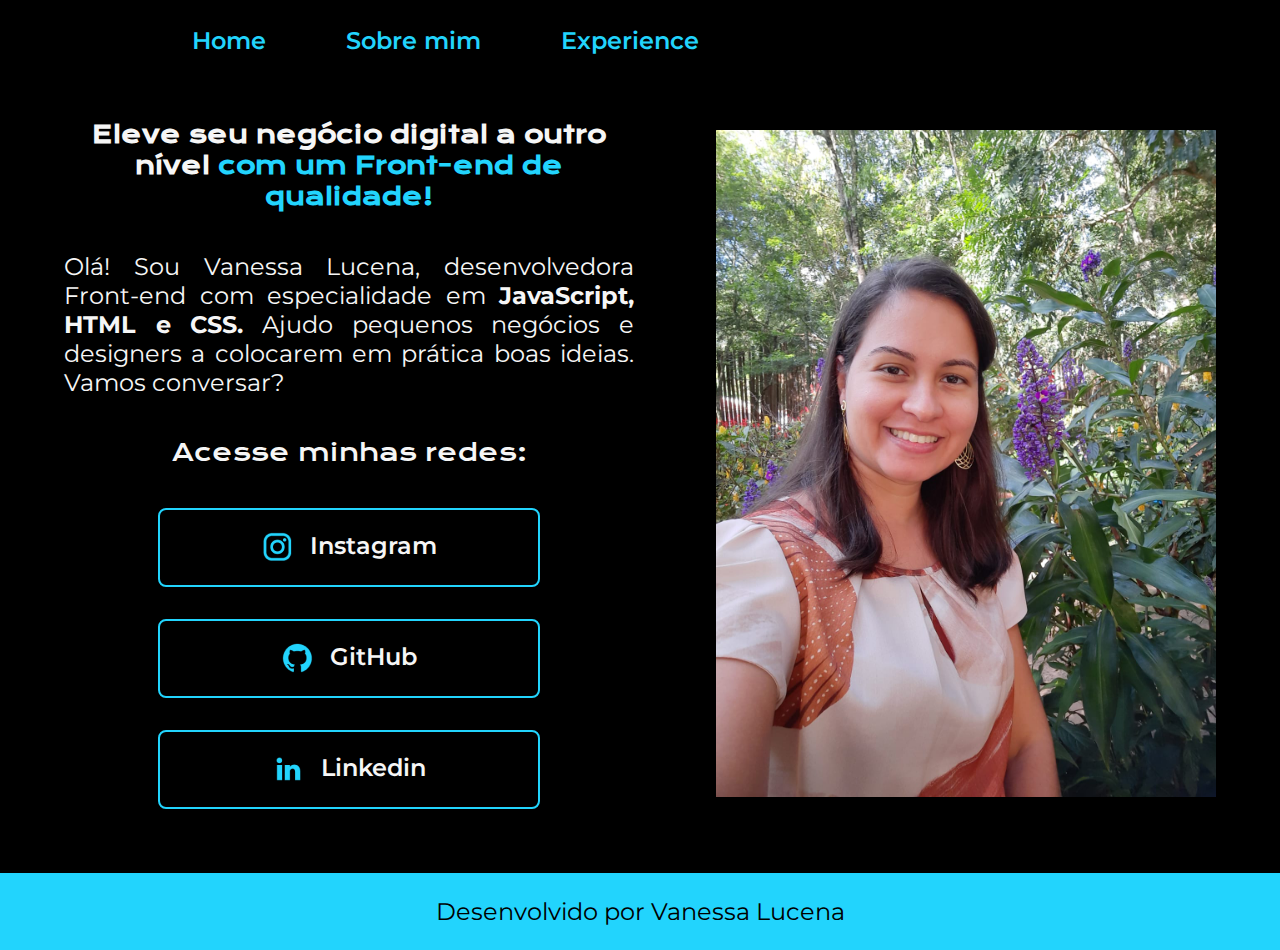
<file: index.html>
<!DOCTYPE html>
<html lang="pt-br">
<head>
    <meta charset="UTF-8">
    <meta name="viewport" content="width=device-width, initial-scale=1.0">
    <title>Portifolio</title>
    <link rel="stylesheet" href="style/style.css">
</head>
<body>
    <header class="cabecalho">
        <nav class="cabecalho__menu">
            <a class="cabecalho__menu__link" href="index.html">Home</a>
            <a class="cabecalho__menu__link" href="about.html">Sobre mim</a>
            <a class="cabecalho__menu__link" href="experience.html">Experience</a>
        </nav>
    </header>
    <main class="apresentacao">
        <section class="apresentacao__conteudo">
            <h1 class="apresentacao__conteudo__titulo">Eleve seu negócio digital a outro nível <strong class="titulo-destaque"> com um Front-end de qualidade!
            </strong></h1>
            <p class="apresentacao__conteudo__texto">Olá! Sou Vanessa Lucena, desenvolvedora Front-end com especialidade em <strong>JavaScript, HTML e CSS.</strong> Ajudo pequenos negócios e designers a colocarem em prática boas ideias. Vamos conversar?</p>
            <h2 class="apresentacao__links__subtitulo">Acesse minhas redes:</h2>
            <div class="apresentacao__links">
                <a class="apresentacao__links__botoes" href="https://www.instagram.com"><img src="assets/instagram.png">
                    Instagram</a>
                                  
                <a class="apresentacao__links__botoes" href="https://github.com/nessinhasouza"><img src="assets/github.png">
                    GitHub</a>
                                  
                <a class="apresentacao__links__botoes" href="https://www.linkedin.com/in/vanessa-souza-91914128b/"><img src="assets/linkedin.png">
                    Linkedin</a>
                           
            </div>
        </section>
        <img class= "apresentacao__imagem"  src="assets/foto portifólio.jpeg" alt="Vanessa Lucena"> 
    </main>
    <footer class="rodape">Desenvolvido por Vanessa Lucena</footer>
</body>
</html>
</file>
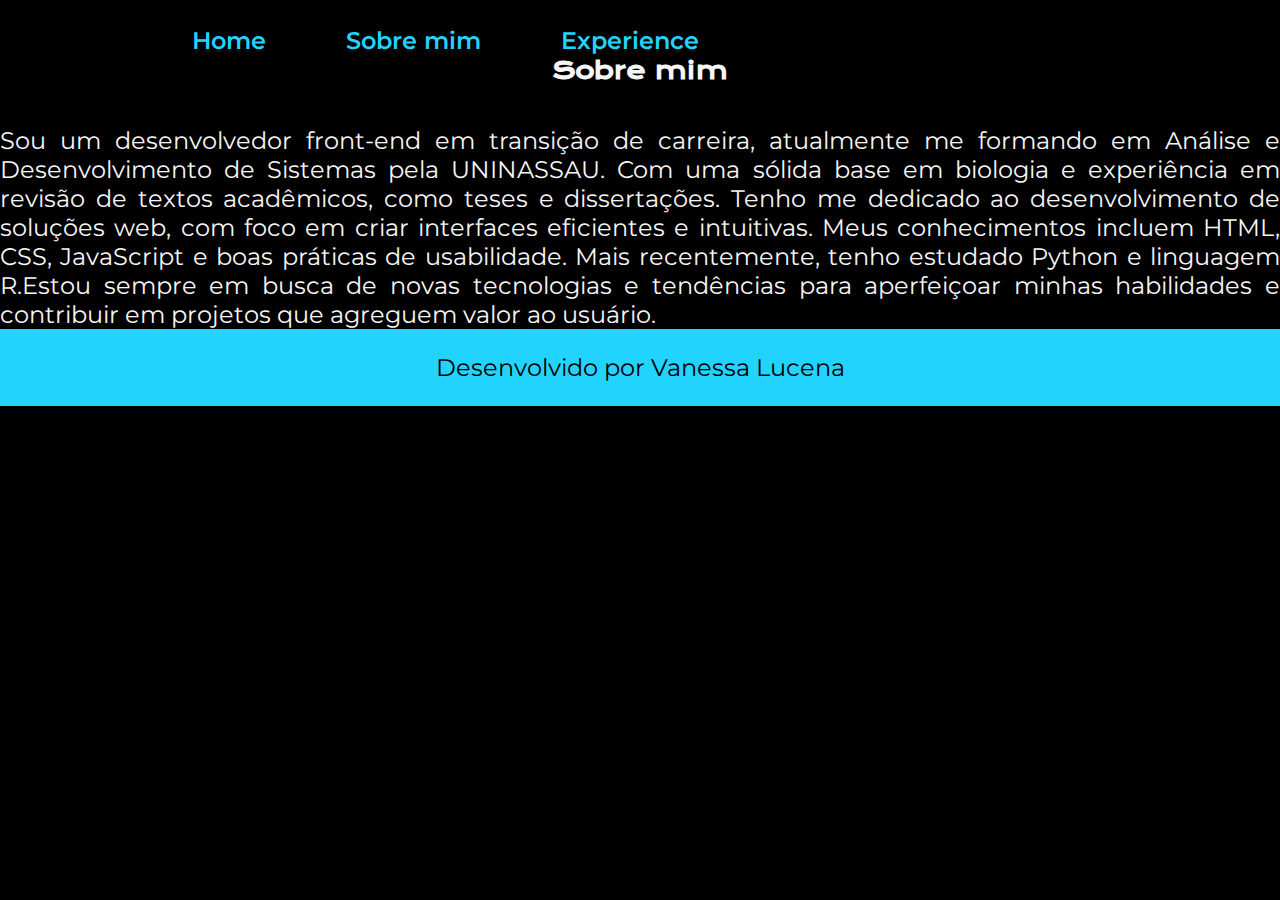
<file: about.html>
<!DOCTYPE html>
<html lang="pt-br">
<head>
    <meta charset="UTF-8">
    <meta name="viewport" content="width=device-width, initial-scale=1.0">
    <title>Sobre mim</title>
    <link rel="stylesheet" href="style/style.css" type="text/css">
</head>
<body>
    <header class="cabecalho">
        <nav class="cabecalho__menu">
            <a class="cabecalho__menu__link" href="index.html">Home</a>
            <a class="cabecalho__menu__link" href="about.html">Sobre mim</a>
            <a class="cabecalho__menu__link" href="experience.html">Experience</a>
        </nav>
    </header>
    <main>
        <section class="apresentacao__conteudo">
            <h1 class="apresentacao__conteudo__titulo">Sobre mim</h1>
            <p class="apresentacao__conteudo__texto">Sou um desenvolvedor front-end em transição de carreira, atualmente me formando em Análise e Desenvolvimento de Sistemas pela UNINASSAU. Com uma sólida base em biologia e experiência em revisão de textos acadêmicos, como teses e dissertações. Tenho me dedicado ao desenvolvimento de soluções web, com foco em criar interfaces eficientes e intuitivas. Meus conhecimentos incluem HTML, CSS, JavaScript e boas práticas de usabilidade. Mais recentemente, tenho estudado Python e linguagem R.Estou sempre em busca de novas tecnologias e tendências para aperfeiçoar minhas habilidades e contribuir em projetos que agreguem valor ao usuário.
            </p>
        </section>
       
    </main>
    <footer class="rodape">Desenvolvido por Vanessa Lucena</footer>
</body>
</html>
</file>
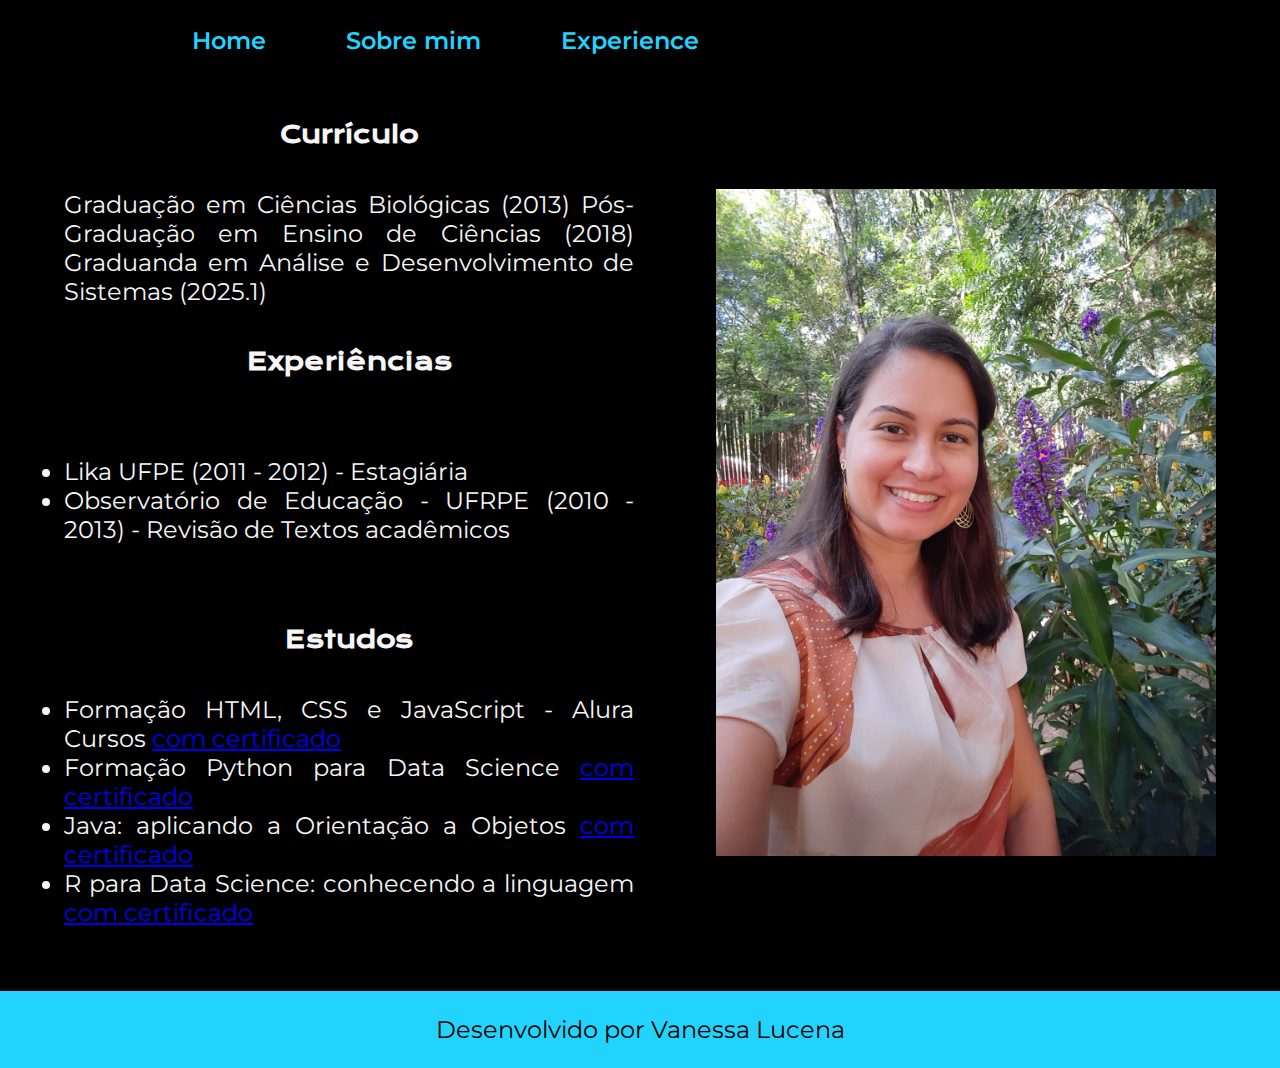
<file: experience.html>
<!DOCTYPE html>
<html lang="pt-br">
<head>
    <meta charset="UTF-8">
    <meta name="viewport" content="width=device-width, initial-scale=1.0">
    <title>Experiências</title>
    <link rel="stylesheet" href="style/style.css">
</head>
<body>
    <header class="cabecalho">
        <nav class="cabecalho__menu">
            <a class="cabecalho__menu__link" href="index.html">Home</a>
            <a class="cabecalho__menu__link" href="about.html">Sobre mim</a>
            <a class="cabecalho__menu__link" href="experience.html">Experience</a>
        </nav>    
    </header>
    <main>
        
    <main class="apresentacao">
        <section class="apresentacao__conteudo">
            <h1 class="apresentacao__conteudo__titulo">Currículo</h1>
            <p class="apresentacao__conteudo__texto">

               Graduação em Ciências Biológicas (2013)
               Pós-Graduação em Ensino de Ciências (2018)
               Graduanda em Análise e Desenvolvimento de Sistemas (2025.1)

            </p>
            <h2 class="apresentacao__conteudo__titulo">Experiências</h2>
            <p class="apresentacao__conteudo__texto">
            <ul class="apresentacao__conteudo__texto">
                <li> Lika UFPE (2011 - 2012) - Estagiária</li>
                <li> Observatório de Educação - UFRPE (2010 - 2013) - Revisão de Textos acadêmicos </li>
            </ul>
            </p>
            <h2 class="apresentacao__conteudo__titulo">Estudos</h2>
            <div class="apresentacao__conteudo__texto">
            <ul class="apresentacao__conteudo__texto">
                <li>Formação HTML, CSS e JavaScript - Alura Cursos <a href="linkdocertificado"> com certificado</a> </li>
                <li>Formação Python para Data Science <a href="linkdocertificado"> com certificado</a></li>
                <li>Java: aplicando a Orientação a Objetos <a href="https://cursos.alura.com.br/certificate/0c7932b6-7cfe-4151-8ae5-2cf1204f6842?lang=pt_BR">com certificado</a></li>
                <li>R para Data Science: conhecendo a linguagem <a href="https://cursos.alura.com.br/certificate/9d25372a-ad2f-413c-9535-d2f6d798a43c?lang=pt_BR">com certificado</a></li>
            </ul>
            </div>    
        </section>
        <img class= "apresentacao__imagem"  src="assets/foto portifólio.jpeg" alt="Vanessa Lucena">
    </main> 

    </main>
    <footer class="rodape">Desenvolvido por Vanessa Lucena</footer>
</body>
</html>
</file>
<file: style/style.css>
@import url('https://fonts.googleapis.com/css2?family=Krona+One&family=Montserrat:wght@400;600&display=swap');

:root {
    --cor-primaria:#000000;
    --cor-secundaria: #F6F6F6;
    --cor-terciaria:#22D4FD;
    --cor-hover:#272727 ;

    --font-family-primaria:'Krona One', sans-serif;
    --font-family-secundaria:'Montserrat', sans-serif;
}

*{
    margin: 0;
    padding: 0;
}

body
{
    box-sizing: border-box;
    background-color: var(--cor-primaria);
    color: var(--cor-secundaria);
}

.cabecalho{
    padding:2% 0% 0% 15%;
}

.cabecalho__menu{
    display: flex;
    gap: 80px;
}

.cabecalho__menu__link{

    font-family:var(--font-family-secundaria);
    font-size: 1.5rem;
    font-weight: 600;
    color:var(--cor-terciaria); 
    text-decoration: none;
}

.titulo-destaque {
    color: var(--cor-terciaria); 
}
.apresentacao {
    padding: 5% 5%;
    display: flex;
    align-items: center;
    justify-content:space-between;
    gap: 82px;
}

.apresentacao__conteudo {
    width: auto;
    font-family: var(--font-family-secundaria);
    text-align: justify;
    display: flex;
    flex-direction: column;
    gap: 40px;
}

.apresentacao__conteudo__titulo {
    font-size: 1.5rem;
    font-family:var(--font-family-primaria);
    text-align: center;
}

.apresentacao__conteudo__texto {
    font-size: 1.5rem;
}

.apresentacao__imagem {
    width: 500px;
    float: right;
    flex-wrap: wrap;
}

.apresentacao__links {
    display: flex;
    flex-direction: column;
    justify-content: space-between;
    align-items: center;
    gap: 32px;
}

.apresentacao__links__subtitulo {
    text-align: center;
    font-family: var(--font-family-primaria);
    font-weight: 400;
    font-size: 1.5rem;
}
.apresentacao__links__botoes {
    display: flex;
    justify-content: center;
    gap: 16px;
    border: 2px solid var(--cor-terciaria);
    width: 378px;
    text-align: center;
    border-radius: 8px;
    font-size: 1.5rem;
    font-weight: 600;
    padding: 21.5px 0;
    text-decoration: none;
    color: var(--cor-secundaria);
    font-family: var(--font-family-secundaria);
}

.apresentacao__links__botoes:hover {
    background-color: var(--cor-hover);
}


.rodape {
    padding: 24px;
    color: var(--cor-primaria);
    background-color: var(--cor-terciaria);
    text-align: center;
    font-family:var(--font-family-secundaria);
    font-size: 1.5rem;
    font-weight: 400;
}

@media (max-width:1200px) {
    .cabecalho {
        padding: 10%;
    }
    .cabecalho__menu {
        justify-content: center;
    }
    .apresentacao {
    flex-direction: column-reverse;
    }

    .apresentacao__imagem{
        float: none;
        display: block;
        margin: 0 auto;
        
    }

    .apresentacao__conteudo{
        width: auto;
    }

    .apresentacao__links__botoes{
        width: auto;
    }
}
</file>
